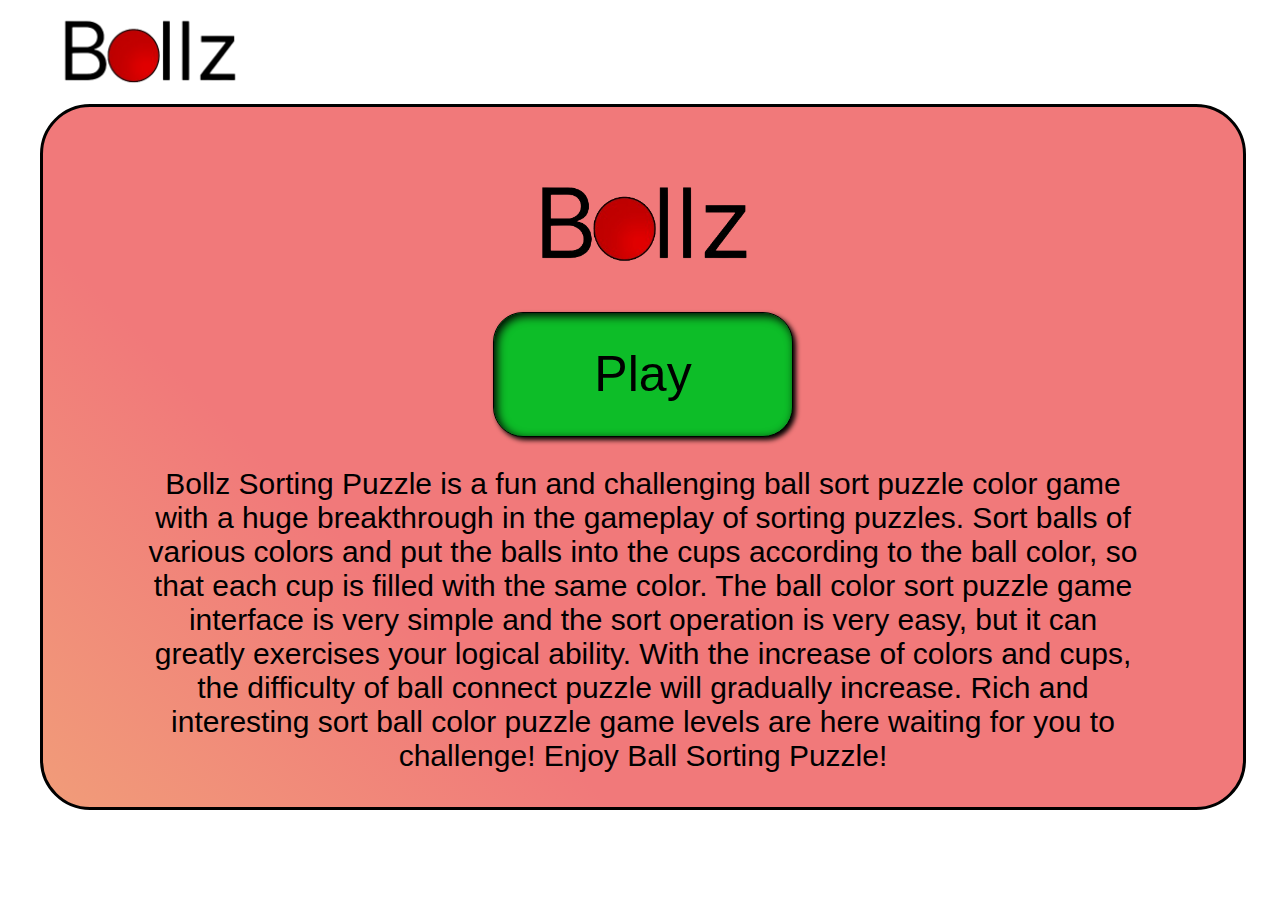
<file: index.html>
<!DOCTYPE html>
<html lang="en">
<head>
    <meta charset="UTF-8">
    <meta name="viewport" content="width=device-width, initial-scale=1.0">
    <title>Spielen mit Kugeln</title>
    <link rel="stylesheet" href="style.css">
    <link rel="shortcut icon" href="Kepek/icon.png" type="image/x-icon">
</head>
<body>
    <div class="ballzkep">
        <img src="Kepek/Goló.png" class="golo">
    </div>

    <div class="keret">
        <div id="open_page">
            <div id="fo_oldal">
                <img src="Kepek/Goló.png" class="golo">
                <button onclick="tovabb(2)">Play</button>
                <p class="bevezeto_szoveg">
                    Bollz Sorting Puzzle is a fun and challenging ball sort puzzle color game with a huge breakthrough in the gameplay of sorting puzzles. Sort balls of various colors and put the balls into the cups according to the ball color, so that each cup is filled with the same color. The ball color sort puzzle game interface is very simple and the sort operation is very easy, but it can greatly exercises your logical ability. With the increase of colors and cups, the difficulty of ball connect puzzle will gradually increase. Rich and interesting sort ball color puzzle game levels are here waiting for you to challenge! Enjoy Ball Sorting Puzzle!
                </p>
            </div>
        </div>

        <div id="difficulty"> 
            <div class="nehezseg">
                <p>Difficulty</p>
                <button onclick="tovabb(3, 'Easy')">Easy</button>
                <button onclick="tovabb(3, 'Medium')">Medium</button>
                <button onclick="tovabb(3, 'Hard')">Hard</button>
            </div>
        </div>

        <div id="levels">
            <div id="szintek">
                <div id="hamburger">
                    <img class="hamburger" src="Kepek/Menu.png" onclick="vissza(2)">
                </div>
                    <div><p>Levels</p></div>
                <div>
                    <button onclick="tovabb(4, 1)">1</button>
                    <button onclick="tovabb(4, 2)">2</button>
                    <button onclick="tovabb(4, 3)">3</button>
                    <button onclick="tovabb(4, 4)">4</button>
                    <button onclick="tovabb(4, 5)">5</button>
                </div>
            </div>
        </div>

        <div id="gameplay">
            <div id="jatekmenet">

                <nav class="navbar">
                    <img class="hamburger" src="Kepek/Menu.png" onclick="vissza(3)">
                    <div id="statok">
                        <p>Difficulty: <span id="diff"></span></p>
                        <p>Level: <span id="level"></span></p>
                    </div>
                </nav>

                <section id="jatek">

                </section>

                <button class="ujra" onclick="reload()">
                    <img src="Kepek/refresh.png" alt="">
                </button>
            </div>
        </div>

        <div id="menu">
            
        </div>




    <script src="proba.js"></script>


    </div>
</body>
</html>
</file>
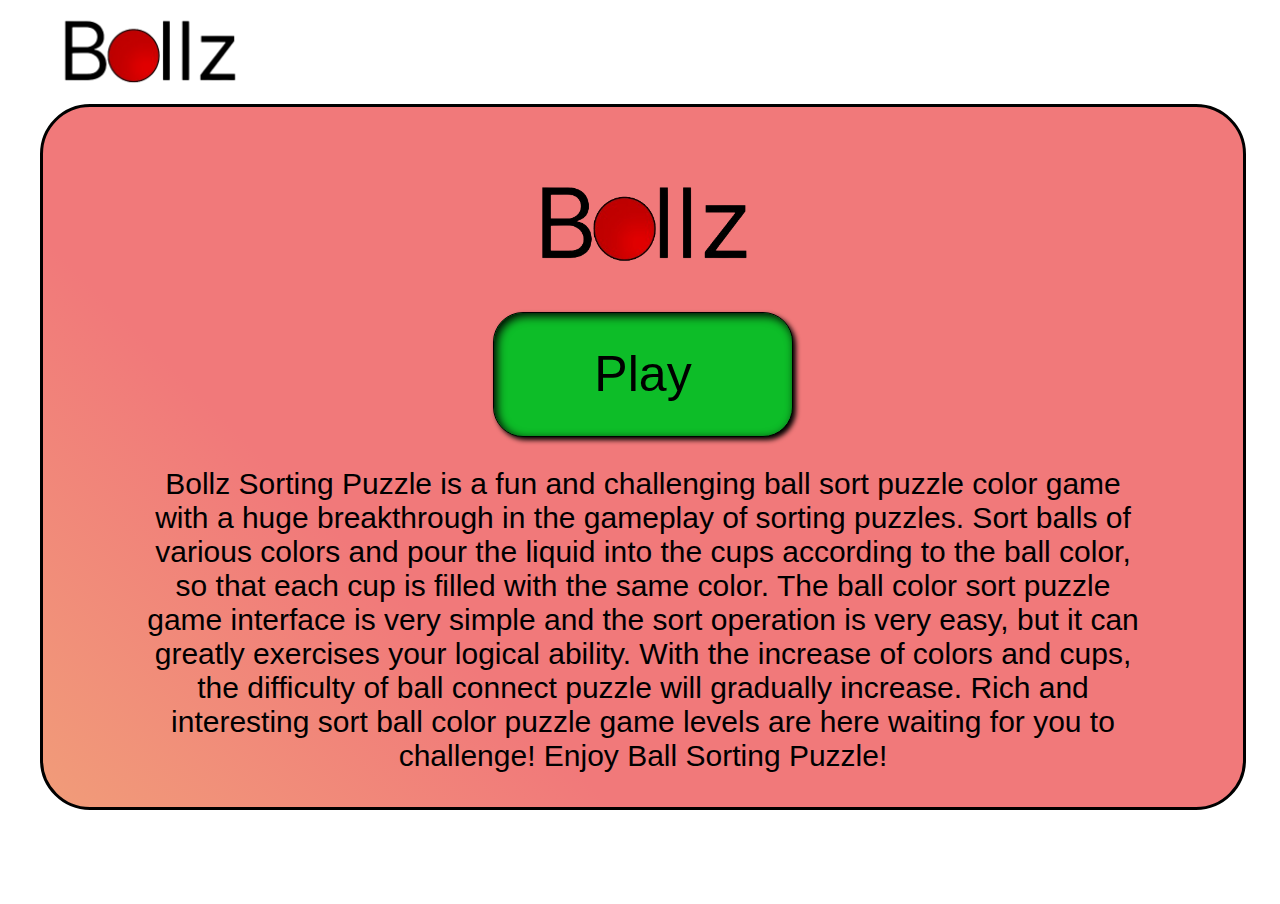
<file: game_abris.html>
<!DOCTYPE html>
<html lang="en">
<head>
    <meta charset="UTF-8">
    <meta name="viewport" content="width=device-width, initial-scale=1.0">
    <title>Üveges Golyós Játék</title>
    <link rel="stylesheet" href="style.css">
</head>
<body>
    <div class="ballzkep">
        <img src="Kepek/Goló.png" class="golo">
    </div>

    <div class="keret">
        <div id="open_page">
            <div id="fo_oldal">
                <img src="Kepek/Goló.png" class="golo">
                <button onclick="tovabb(2)">Play</button>
                <p class="bevezeto_szoveg">
                    Bollz Sorting Puzzle is a fun and challenging ball sort puzzle color game with a huge breakthrough in the gameplay of sorting puzzles. Sort balls of various colors and pour the liquid into the cups according to the ball color, so that each cup is filled with the same color. The ball color sort puzzle game interface is very simple and the sort operation is very easy, but it can greatly exercises your logical ability. With the increase of colors and cups, the difficulty of ball connect puzzle will gradually increase. Rich and interesting sort ball color puzzle game levels are here waiting for you to challenge! Enjoy Ball Sorting Puzzle!
                </p>
            </div>
        </div>

        <div id="difficulty"> 
            <button onclick="tovabb(3, 'Easy')">ízi</button>
            <button onclick="tovabb(3, 'Medium')">médium</button>
            <button onclick="tovabb(3, 'Hard')">hárd</button>

        </div>

        <div id="levels">
            <button onclick="tovabb(4, 1)">1</button>
            <button onclick="tovabb(4, 2)">2</button>
            <button onclick="tovabb(4, 3)">3</button>
            <button onclick="tovabb(4, 4)">4</button>
            <button onclick="tovabb(4, 5)">5</button>
            <div id="szintek">
                <button>Tovább</button>
                <button onclick="vissza(2)">Vissza</button>
            </div>
        </div> 

        <div id="gameplay">
            <div id="jatekmenet">

                <nav class="navbar">
                    <img src="Kepek/Menu.png" >
                    <div id="statok">
                        <p>Difficulty: <span id="diff"></span></p>
                        <p>Level: <span id="level"></span></p>
                    </div>
                </nav>

                <section class="jatek">
                     <div class="golóhordozó">
                        <div class="lid"></div>
                        <div class="glass"></div>
                     </div>

                </section>

                <button class="ujra" onclick="reload()">
                    <img src="Kepek/refresh.png" alt="">
                </button>
            </div>
        </div>
    </div>

    <script src="script.js"></script>
</body>
</html>
</file>
<file: style.css>
body {
    font-family: Arial, sans-serif;
    text-align: center;
    padding: 20px;
}

.container {
    display: flex;
    justify-content: center;
    gap: 20px;
    margin-top: 30px;
}

.ball {
    box-sizing: border-box;
    margin: 2px;
    border-radius: 50%;
    cursor: pointer;
    box-shadow: inset 10px 10px 30px black ;

}

.red { background-color: red; }
.blue { background-color: blue; }
.green { background-color: green; }
.yellow { background-color: yellow; }
.purple { background-color: purple; }
.orange { background-color: orange; }

#message {
    margin-top: 20px;
    font-size: 20px;
    color: green;
    font-weight: bold;
}



/*hátéemel*/
body{
    display: flex;
    align-items: center;
    justify-content: center;
    flex-direction: column;
    margin: 0 ;
    padding: 0;
}

.keret{
    position: relative;
    display: flex;
    height:800px;
    width: 1200px;
    border-radius: 50px;
}

/* Nyito oldal*/
.ballzkep{
    width: 1200px;
    text-align: start;

}

.golo{
    height: 100px;
}

#open_page{
    position: absolute;
    border: 3px solid black;
    border-radius: 50px;
    background: linear-gradient(45deg, #f19c79, #f1797a 30% 100%);
    height: 700px;
    width: 100%;
}

#fo_oldal{
    margin-top: 25px;
    height: 700px;
    width: 100%;
    display: flex;
    align-items: center;
    flex-direction: column;
    justify-content: center;
}

#fo_oldal .golo{
    height: 120px;
}

#fo_oldal button{
    margin-top: 30px;
    padding: 10px;
    border-radius: 30px;
    height: 125px;
    width: 300px;
    background-color: #0DBD28;
    font-size: 50px;
    border: 1px solid black;
    box-shadow: 3px 3px 5px black, inset 3px 3px 10px black ;
}

#fo_oldal button:hover{
    box-shadow: 3px 3px 5px black, inset 7px 7px 15px black ;
    cursor: pointer;
}

.bevezeto_szoveg{
    font-size: 30px;
    padding: 0 100px;
}


/* Difficulty*/
#difficulty{
    position: absolute;
    display: none;
    border: 3px solid black;
    border-radius: 50px;
    background-image: url(Kepek/Difficulty\ hatter.jpg);
    background-repeat: no-repeat;
    background-size: cover;
    height: 700px;
    width: 100%;
}


.nehezseg{
    margin-top: 5%;
    display: flex;
    justify-content: space-around;
    align-items: center;
    flex-direction: column;
}

.nehezseg p{
    font-size: 100px;
    margin: 0 0 30px;
}

.nehezseg button{
    font-size: 60px;
    margin: 1.5%;
    padding: 10px;
    width: 600px;
    height: 125px;
    border: 2px solid black;
    border-radius: 30px;
    box-shadow: 3px 3px 5px black, inset 5px 5px 15px black ;
    background-color: lightgrey;
}

.nehezseg button:hover{
    box-shadow: 3px 3px 5px black, inset 7px 7px 15px black ;
    cursor: pointer;
}

/* Levels*/
#levels{
    position: absolute;
    display: none;
    border: 3px solid black;
    border-radius: 50px;
    background-image: url(Kepek/Level\ hatter.jpg);
    background-repeat: no-repeat;
    background-size: cover;
    height: 700px;
    width: 100%;
}

#szintek{
    height: 700px;
    display: flex;
    justify-content: start;
    flex-direction: column;
    align-items: start;
}
#szintek div{
    width: 100%;
}

#hamburger{
    text-align: start;
    margin: 2% 0 0 2%;
}

#szintek div p{
    font-size: 80px;
    margin: 0 0 7%;
}

#szintek div:nth-child(3){
    display: flex;
    flex-direction: row;
    justify-content: space-around;
}

#szintek div button{
    height: 175px;
    width: 175px;
    font-size: 50px;
    background-color: lightgrey;
    box-shadow: 3px 3px 5px black, inset 5px 5px 15px black ;
    border-radius: 30px;

}

#szintek div button:hover{
    box-shadow: 3px 3px 5px black, inset 7px 7px 15px black ;
    cursor: pointer;
}


/* Játék*/
#gameplay{
    position: absolute;
    display: none;
    border: 3px solid black;
    border-radius: 50px;
    background-image: url(Kepek/Jatek_hatter.jpg);
    background-repeat: no-repeat;
    background-size: cover;
    height: 700px;
    width: 100%;
}

#jatekmenet{
    height: 700px;
    display: flex;
    justify-content: center;
    align-items: center;
    flex-direction: column;
}

.navbar{
    width: 1140px;
    padding: 20px 30px;
    display: flex;
    justify-content: space-between;
    align-items: center;
}

.hamburger{
    height: 100px;
    box-sizing: border-box;
    border-radius: 20px;
}

.hamburger:hover{
    background-color: #a58f8f;
    cursor: pointer;
}

#statok{
    display: flex;
}

#statok p{
    font-size: 30px;
    padding-right: 40px;
    margin-right: 70px;
}

#diff{
    color: grey;
    opacity: 0.8;
}

#level{
    color: grey;
    opacity: 0.8;
}

#jatek{
    width: 1160px;
    margin-left: 20px;
    margin-right: 20px;
    padding: 20px;
    padding-bottom: 0;
    height: 450px;
    display: flex;
    align-items: end;
    justify-content: space-around;

}


.golóhordozó{
    display: flex;
    flex-direction: column;
    justify-content: center;
    align-items: center;
}


.lid{
    z-index: 1;
    background-image: url(Kepek/Üvegcseteteje.png);
    background-repeat: no-repeat;
    background-size: cover;
    border: 3px solid black;
    border-radius: 30px;
    margin-bottom: -5px;
    width: 160px;
    height: 30px;
}

.glass{
    display: flex;
    align-items: center;
    justify-content: end;
    flex-direction: column;
    margin: 0 10px;
    height: 380px;
    width: 120px;
    background-color: #5DC7FC;
    opacity: 0.49;
    border-bottom-left-radius: 30px;
    border-bottom-right-radius: 30px;
    border: 5px solid black;
    box-shadow: inset 10px 10px 30px black ;

}

.ujra{
    margin-top: 10px;
    height: 70px;
    width: 70px;
    border-radius: 70px;
    border: 3px solid black;
    background-color: #B9A8A8;

}

.ujra img{
    height: 40px;
    width: 40px;
}

.ujra:hover{
    background-color: #a58f8f;
    cursor: pointer;
}

/* menu */
#menu{
    z-index: 2;
    position: absolute;
    display: none;
    align-items: center;
    justify-content: center;
    flex-direction: column;
    border: 3px solid black;
    border-radius: 50px;
    background-color: rgba(0, 128, 0, 0.9);
    height: 700px;
    width: 100%;
    animation-name: menu;
}

#menu button{
    margin: 20px;
    height: 100px;
    width: 300px;
    border-radius: 30px;
    box-shadow: 3px 3px 5px black, inset 5px 5px 10px black ;
}

#menu button:hover{
    cursor: pointer;
    box-shadow: 3px 3px 5px black, inset 7px 7px 15px black ;


}

#menu button p{
    font-size: 30px;
}

@keyframes menu{
    
}
</file>
